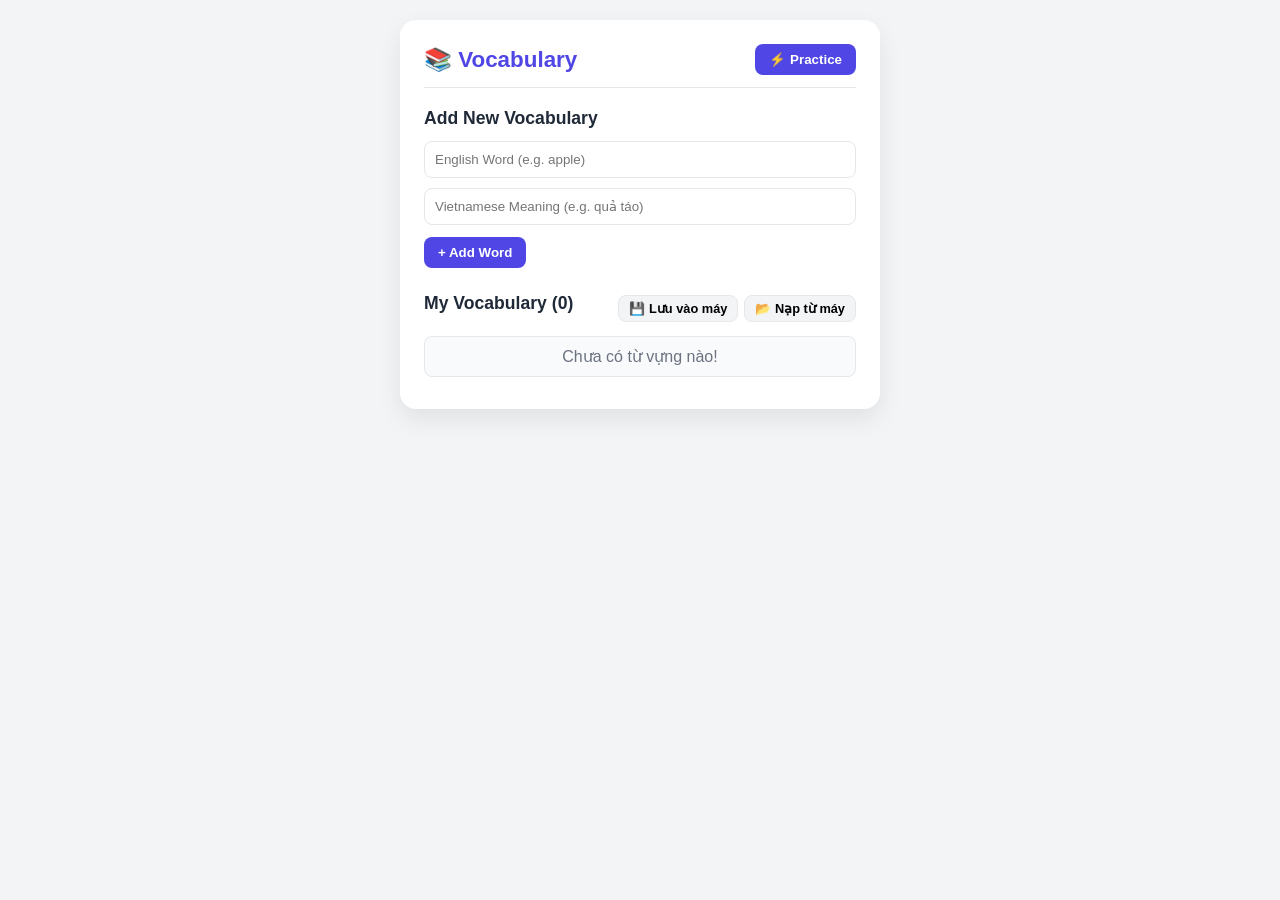
<file: index.html>
<!DOCTYPE html>
<html lang="vi">
<head>
  <meta charset="UTF-8">
  <meta name="viewport" content="width=device-width, initial-scale=1.0">
  <title>Vocabulary Flashcard</title>
  <link rel="stylesheet" href="fx.css">
</head>
<body>

  <div class="container">
    <header>
      <h1>📚 Vocabulary</h1>
      <button id="start-study-btn" class="btn-primary">⚡ Practice</button>
    </header>

    <section id="study-section" class="hidden">
      <div class="study-header">
        <select id="card-mode" class="select-input">
          <option value="en-vi">English ➔ Vietnamese</option>
          <option value="vi-en">Vietnamese ➔ English</option>
        </select>
        <button id="close-study-btn" class="btn-close">✕ Exit</button>
      </div>

      <div class="card-container">
        <div id="flashcard" class="flashcard">
          <div class="card-face card-front">
            <span id="front-label" class="card-label">English</span>
            <h2 id="card-front-text">Loading...</h2>
          </div>
          <div class="card-face card-back">
            <span id="back-label" class="card-label">Vietnamese</span>
            <h2 id="card-back-text">...</h2>
          </div>
        </div>
      </div>

      <div class="controls">
        <button id="hint-btn" class="btn-secondary">💡 Hint</button>
        <button id="cambridge-btn" class="btn-secondary">📖 Cambridge</button>
        <button id="skip-btn" class="btn-secondary">👁️ Flip</button>
        <button id="next-card-btn" class="btn-primary">Next ➔</button>
      </div>

      <div id="hint-container" class="hint-box hidden"></div>

      <div class="input-group">
        <input type="text" id="answer-input" placeholder="Type answer..." autocomplete="off">
        <button id="check-btn" class="btn-primary">Check</button>
      </div>

      <div id="feedback" class="feedback-msg"></div>
    </section>

    <section id="add-section">
      <h2>Add New Vocabulary</h2>
      <form id="vocab-form">
        <div class="form-group">
          <input type="text" id="word" placeholder="English Word (e.g. apple)" required>
          <input type="text" id="meaning" placeholder="Vietnamese Meaning (e.g. quả táo)" required>
        </div>
        <button type="submit" class="btn-primary">+ Add Word</button>
      </form>
    </section>

    <section id="list-section">
      <div class="list-header">
        <h2>My Vocabulary (<span id="vocab-count">0</span>)</h2>
        <div class="backup-btns">
          <button id="export-btn" class="btn-small" title="Lưu danh sách từ vựng về máy tính">💾 Lưu vào máy</button>
          <button id="import-btn" class="btn-small" title="Mở file từ vựng từ máy tính">📂 Nạp từ máy</button>
          <input type="file" id="file-input" accept=".json" class="hidden">
        </div>
      </div>
      <ul id="vocab-list" class="vocab-list"></ul>
    </section>
  </div>

  <!-- POPUP CỬA SỔ TỪ ĐIỂN CAMBRIDGE -->
  <div id="cambridge-modal" class="modal-overlay hidden">
    <div class="modal-content">
      <div class="modal-header">
        <span>📖 Cambridge Dictionary</span>
        <div class="modal-actions">
          <button id="open-tab-btn" class="btn-small">↗️ Tab mới</button>
          <button id="close-modal-btn" class="close-modal-btn">✕</button>
        </div>
      </div>
      <div class="modal-body">
        <iframe id="cambridge-frame" src="about:blank" title="Cambridge Dictionary"></iframe>
      </div>
    </div>
  </div>

  <script src="xl.js"></script>
</body>
</html>
</file>
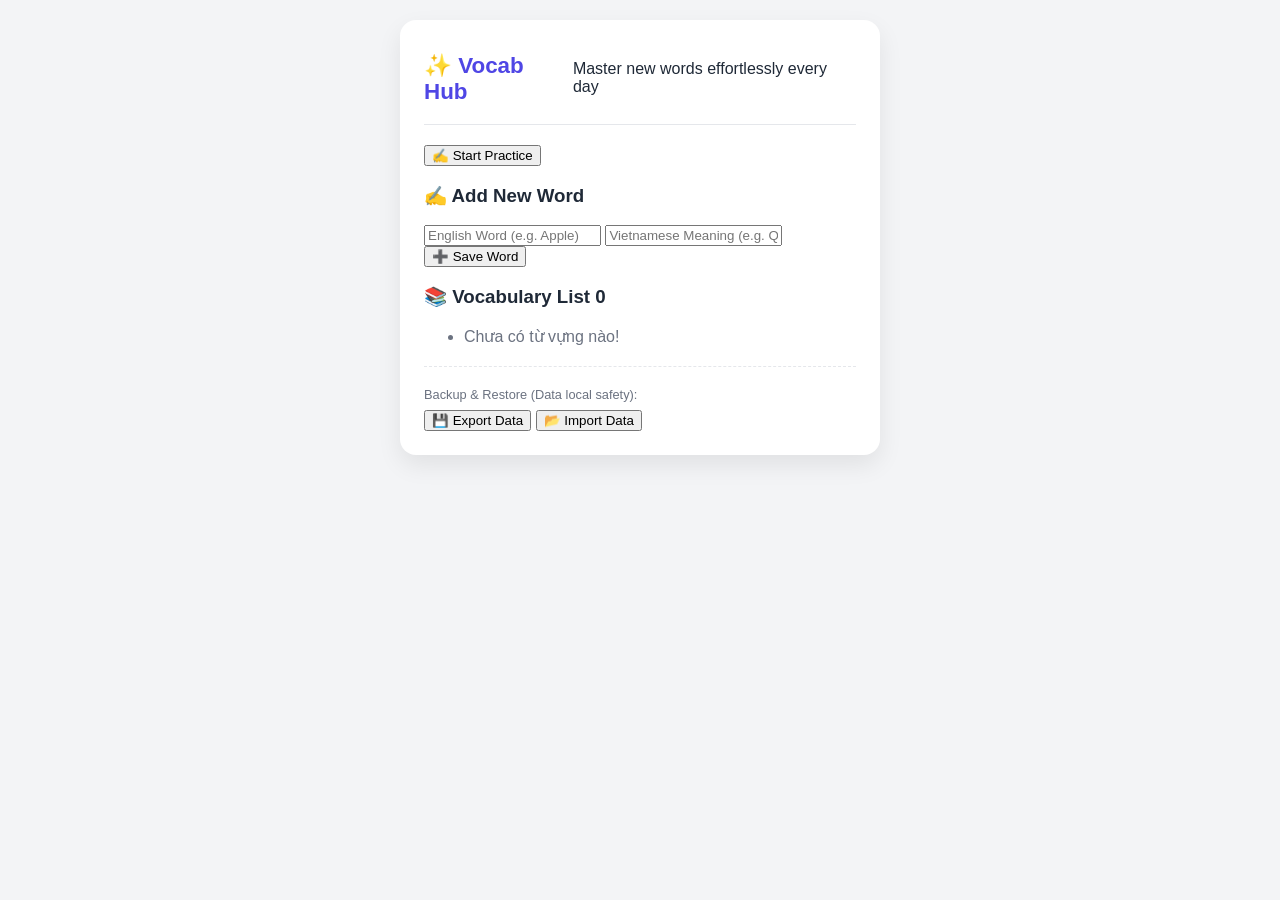
<file: Core.html>
<!DOCTYPE html>
<html lang="en">
<head>
  <meta charset="UTF-8">
  <meta name="viewport" content="width=device-width, initial-scale=1.0">
  <title>Smart Vocabulary Hub</title>
  <link rel="stylesheet" href="fx.css">
</head>
<body>

  <div class="container">
    <header>
      <h1>✨ Vocab Hub</h1>
      <p>Master new words effortlessly every day</p>
    </header>

    <!-- START STUDY BUTTON -->
    <div id="main-controls">
      <button id="start-study-btn" class="btn-study">✍️ Start Practice</button>
    </div>

    <!-- FLASHCARD PRACTICE SECTION -->
    <div id="study-section" class="card hidden">
      <h3>
        <span>🎴 Flashcard Practice</span>
        <button id="close-study-btn" class="btn-back">⬅ Go Back</button>
      </h3>
      
      <select id="card-mode">
        <option value="en-vi" selected>English ➔ Type Vietnamese</option>
        <option value="vi-en">Vietnamese ➔ Type English</option>
      </select>

      <div class="flashcard-wrapper">
        <div id="flashcard" class="flashcard">
          <div class="card-inner">
            <div class="card-front">
              <span class="card-label" id="front-label">English</span>
              <div class="card-word" id="card-front-text">No vocabulary available!</div>
              <div id="hint-container" class="hint-box hidden"></div>
            </div>
            <div class="card-back">
              <span class="card-label" id="back-label">Vietnamese Answer</span>
              <div class="card-word" id="card-back-text">Answer</div>
            </div>
          </div>
        </div>
      </div>

      <!-- ANSWER CHECK & CONTROLS -->
      <div class="check-box">
        <input type="text" id="answer-input" placeholder="Type Vietnamese meaning..." autocomplete="off">
        <div class="check-actions">
          <button id="check-btn" class="btn-primary">✓ Check Answer</button>
          <button id="hint-btn" class="btn-soft" style="width: auto; background: #fef3c7; color: #b45309;">💡 Hint</button>
          <button id="skip-btn" class="btn-soft" style="width: auto;">👁️ Reveal</button>
        </div>
        <div id="feedback" class="feedback-msg"></div>
      </div>

      <button id="next-card-btn" class="btn-soft" style="margin-top: 10px;">Next Card ➔</button>
    </div>

    <!-- ADD NEW WORD SECTION -->
    <div id="add-section" class="card">
      <h3>✍️ Add New Word</h3>
      <form id="vocab-form">
        <input type="text" id="word" placeholder="English Word (e.g. Apple)" required>
        <input type="text" id="meaning" placeholder="Vietnamese Meaning (e.g. Quả táo)" required>
        <button type="submit" class="btn-success">➕ Save Word</button>
      </form>
    </div>

    <!-- VOCABULARY LIST SECTION -->
    <div id="list-section" class="card">
      <h3>📚 Vocabulary List <span class="badge" id="vocab-count">0</span></h3>
      <ul id="vocab-list"></ul>
      
      <hr style="margin: 20px 0; border: 0; border-top: 1px dashed #e5e7eb;">
      
      <p style="font-size: 0.8rem; color: var(--text-sub); margin-bottom: 8px;">Backup & Restore (Data local safety):</p>
      <div class="backup-tools">
        <button id="export-btn" class="btn-soft">💾 Export Data</button>
        <button id="import-btn" class="btn-soft">📂 Import Data</button>
        <input type="file" id="file-input" accept=".json" style="display: none;">
      </div>
    </div>
  </div>

  <script src="xl.js"></script>
</body>
</html>
</file>
<file: fx.css>
:root {
  --primary-color: #4f46e5;
  --primary-hover: #4338ca;
  --bg-color: #f3f4f6;
  --card-bg: #ffffff;
  --text-main: #1f2937;
  --text-sub: #6b7280;
  --border-color: #e5e7eb;
  --success-color: #10b981;
  --error-color: #ef4444;
}

body {
  font-family: 'Segoe UI', Tahoma, Geneva, Verdana, sans-serif;
  background-color: var(--bg-color);
  color: var(--text-main);
  margin: 0;
  padding: 20px;
  display: flex;
  justify-content: center;
  align-items: flex-start;
  min-height: 100vh;
  box-sizing: border-box;
}

.container {
  width: 100%;
  max-width: 480px;
  background-color: #ffffff;
  border-radius: 16px;
  box-shadow: 0 10px 25px rgba(0, 0, 0, 0.08);
  padding: 24px;
  box-sizing: border-box;
}

header {
  display: flex;
  justify-content: space-between;
  align-items: center;
  margin-bottom: 20px;
  padding-bottom: 12px;
  border-bottom: 1px solid var(--border-color);
}

h1 { margin: 0; font-size: 1.4rem; color: var(--primary-color); }
h2 { margin: 0 0 10px 0; font-size: 1.1rem; }
.hidden { display: none !important; }

.btn-primary, .btn-secondary, .btn-close, .btn-small {
  padding: 8px 14px;
  border: none;
  border-radius: 8px;
  cursor: pointer;
  font-weight: 600;
  transition: opacity 0.2s;
}

.btn-primary { background-color: var(--primary-color); color: white; }
.btn-secondary { background-color: #e0e7ff; color: var(--primary-color); }
.btn-close { background-color: #fee2e2; color: var(--error-color); }
.btn-small { padding: 5px 10px; font-size: 0.8rem; background-color: #f3f4f6; border: 1px solid var(--border-color); }

.study-header { display: flex; justify-content: space-between; margin-bottom: 15px; }
.select-input { padding: 6px 10px; border-radius: 6px; border: 1px solid var(--border-color); }

.card-container { margin-bottom: 15px; }
.flashcard {
  width: 100%; height: 180px; background-color: var(--card-bg);
  border-radius: 12px; box-shadow: 0 4px 12px rgba(0, 0, 0, 0.05);
  border: 2px solid #eeefeb; display: flex; align-items: center; justify-content: center;
  cursor: pointer; position: relative; text-align: center; padding: 15px; box-sizing: border-box;
}

.card-label { position: absolute; top: 12px; left: 12px; font-size: 0.75rem; color: var(--text-sub); text-transform: uppercase; font-weight: 600; }
.controls { display: flex; gap: 8px; margin-bottom: 15px; flex-wrap: wrap; }
.input-group { display: flex; gap: 8px; }
.input-group input { flex: 1; padding: 10px; border: 1px solid var(--border-color); border-radius: 8px; outline: none; }

.feedback-msg { margin-top: 10px; font-size: 0.9rem; font-weight: bold; }
.feedback-msg.correct { color: var(--success-color); }
.feedback-msg.wrong { color: var(--error-color); }

.hint-box { background-color: #fef3c7; color: #92400e; padding: 8px; border-radius: 6px; margin-bottom: 10px; font-family: monospace; letter-spacing: 3px; text-align: center; font-weight: bold; }
.form-group { display: flex; flex-direction: column; gap: 10px; margin: 12px 0; }
.form-group input { padding: 10px; border: 1px solid var(--border-color); border-radius: 8px; outline: none; }

.list-header { display: flex; justify-content: space-between; align-items: center; margin-top: 25px; margin-bottom: 12px; }
.backup-btns { display: flex; gap: 6px; }
.vocab-list { list-style: none; padding: 0; margin: 0; max-height: 250px; overflow-y: auto; }
.vocab-list li { background-color: #f9fafb; padding: 10px 14px; border-radius: 8px; margin-bottom: 8px; display: flex; justify-content: space-between; align-items: center; border: 1px solid var(--border-color); }
.btn-delete { background: none; border: none; color: var(--error-color); cursor: pointer; font-size: 1.1rem; }

/* MODAL / POPUP CSS */
.modal-overlay {
  position: fixed;
  top: 0; left: 0;
  width: 100vw; height: 100vh;
  background-color: rgba(0, 0, 0, 0.5);
  display: flex;
  justify-content: center;
  align-items: center;
  z-index: 99999;
}

.modal-content {
  width: 90%;
  max-width: 800px;
  height: 80vh;
  background-color: #ffffff;
  border-radius: 12px;
  display: flex;
  flex-direction: column;
  overflow: hidden;
  box-shadow: 0 20px 25px -5px rgba(0, 0, 0, 0.3);
}

.modal-header {
  padding: 12px 20px;
  background-color: #f8fafc;
  border-bottom: 1px solid var(--border-color);
  display: flex;
  justify-content: space-between;
  align-items: center;
  font-weight: bold;
}

.modal-actions { display: flex; gap: 10px; align-items: center; }
.close-modal-btn { background: none; border: none; font-size: 1.2rem; cursor: pointer; color: var(--text-sub); }
.close-modal-btn:hover { color: var(--error-color); }
.modal-body { flex: 1; width: 100%; height: 100%; }
.modal-body iframe { width: 100%; height: 100%; border: none; }
</file>
